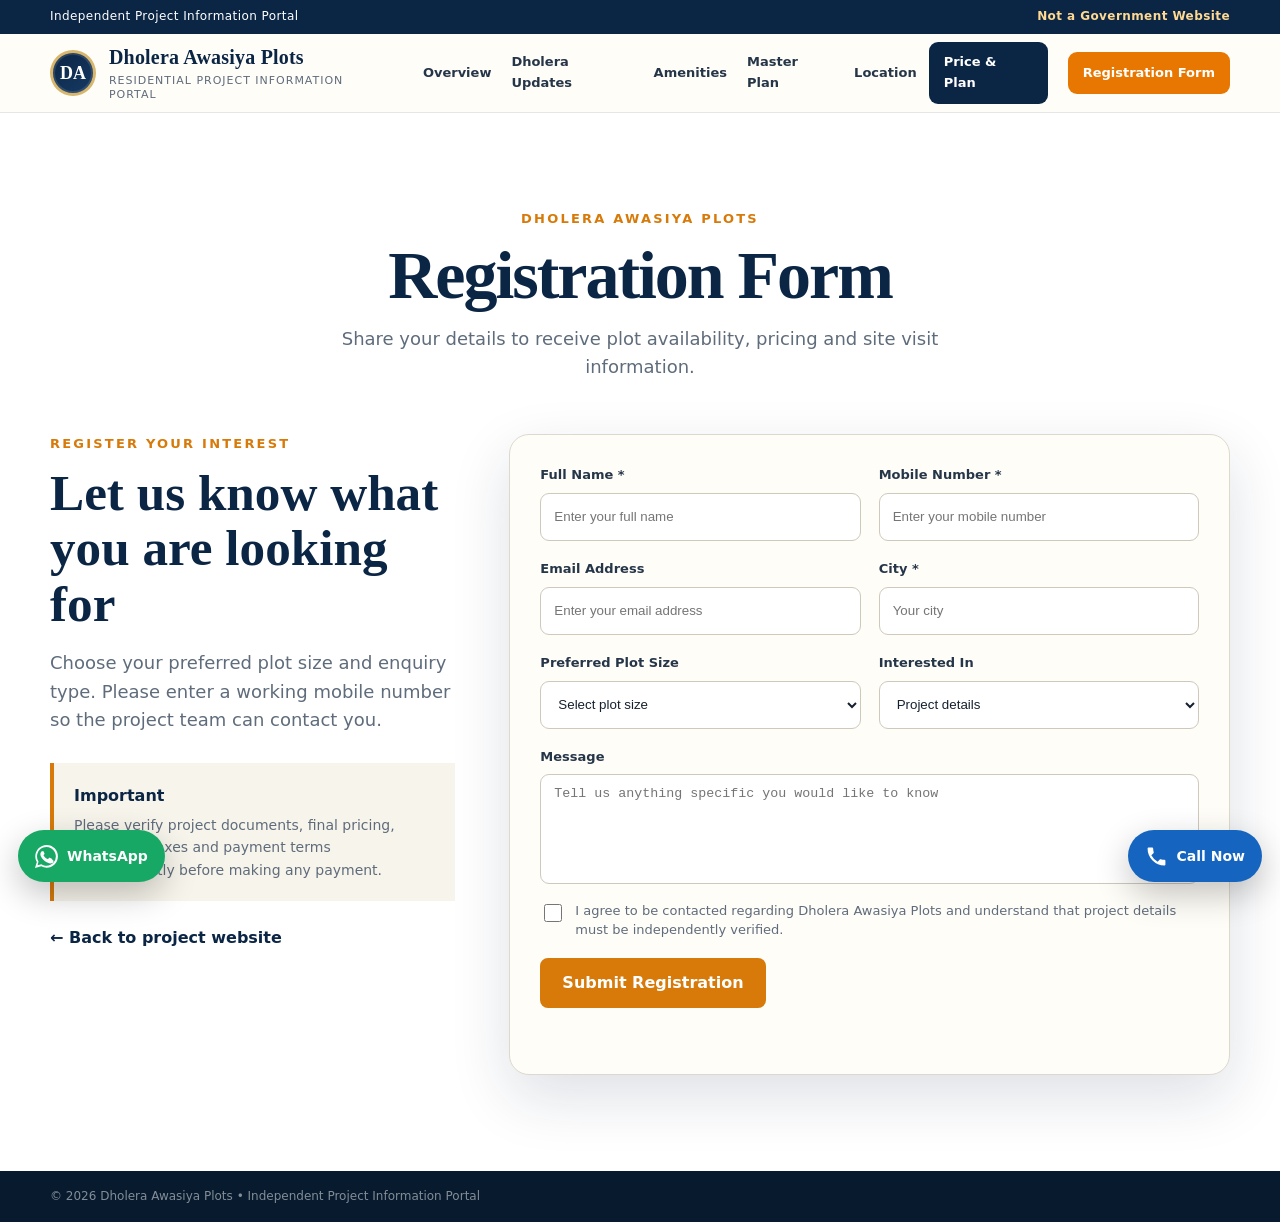
<file: registration.html>
<!doctype html>
<html lang="en">
<head>
  <meta charset="utf-8" />
  <meta name="viewport" content="width=device-width, initial-scale=1" />
  <meta name="theme-color" content="#0b2545" />
  <meta name="description" content="Register your interest in Dholera Awasiya Plots for plot availability, pricing and site visit information." />
  <title>Registration Form | Dholera Awasiya Plots</title>
  <link rel="stylesheet" href="styles.css" />
</head>
<body>
  <a class="skip-link" href="#main">Skip to registration form</a>

  <div class="public-notice">
    <div class="container notice-inner">
      <span>Independent Project Information Portal</span>
      <strong>Not a Government Website</strong>
    </div>
  </div>

  <header class="site-header" id="top">
    <div class="container header-inner">
      <a class="brand" href="index.html" aria-label="Dholera Awasiya Plots home">
        <span class="brand-mark" aria-hidden="true">DA</span>
        <span class="brand-copy">
          <strong>Dholera Awasiya Plots</strong>
          <small>Residential Project Information Portal</small>
        </span>
      </a>

      <nav class="primary-nav" id="primary-nav" aria-label="Primary navigation">
        <a href="index.html#overview">Overview</a>
        <a href="index.html#regional-connectivity">Dholera Updates</a>
        <a href="index.html#amenities">Amenities</a>
        <a href="index.html#master-plan">Master Plan</a>
        <a href="index.html#location">Location</a>
        <a href="index.html#pricing" class="nav-cta">Price & Plan</a>
      </nav>

      <div class="header-actions">
        <a class="registration-trigger header-register blink-button" href="#registration">Registration Form</a>
        <button class="menu-toggle" type="button" aria-expanded="false" aria-controls="primary-nav">
          <span></span><span></span><span></span>
          <span class="sr-only">Toggle navigation</span>
        </button>
      </div>
    </div>
  </header>

  <main id="main" class="registration-page-main">
    <section class="section registration-section" id="registration">
      <div class="container registration-page-heading">
        <p class="eyebrow dark">Dholera Awasiya Plots</p>
        <h1>Registration Form</h1>
        <p>Share your details to receive plot availability, pricing and site visit information.</p>
      </div>

      <div class="container registration-layout">
        <div class="registration-copy">
          <p class="eyebrow dark">Register Your Interest</p>
          <h2>Let us know what you are looking for</h2>
          <p>Choose your preferred plot size and enquiry type. Please enter a working mobile number so the project team can contact you.</p>
          <div class="registration-note">
            <strong>Important</strong>
            <span>Please verify project documents, final pricing, applicable taxes and payment terms independently before making any payment.</span>
          </div>
          <a class="back-to-site" href="index.html">← Back to project website</a>
        </div>

        <form class="registration-form" data-registration-form>
          <div class="form-grid">
            <label>
              <span>Full Name *</span>
              <input type="text" name="fullName" autocomplete="name" required placeholder="Enter your full name" />
            </label>
            <label>
              <span>Mobile Number *</span>
              <input type="tel" name="phone" autocomplete="tel" required pattern="[0-9+ -]{10,15}" placeholder="Enter your mobile number" />
            </label>
            <label>
              <span>Email Address</span>
              <input type="email" name="email" autocomplete="email" placeholder="Enter your email address" />
            </label>
            <label>
              <span>City *</span>
              <input type="text" name="city" autocomplete="address-level2" required placeholder="Your city" />
            </label>
            <label>
              <span>Preferred Plot Size</span>
              <select name="plotSize">
                <option value="">Select plot size</option>
                <option>100 sq. yd.</option>
                <option>150 sq. yd.</option>
                <option>200 sq. yd.</option>
                <option>250+ sq. yd.</option>
              </select>
            </label>
            <label>
              <span>Interested In</span>
              <select name="interest">
                <option>Project details</option>
                <option>Price and payment plan</option>
                <option>Site visit</option>
                <option>Plot availability</option>
              </select>
            </label>
            <label class="form-wide">
              <span>Message</span>
              <textarea name="message" rows="4" placeholder="Tell us anything specific you would like to know"></textarea>
            </label>
          </div>
          <label class="consent-field">
            <input type="checkbox" name="consent" required />
            <span>I agree to be contacted regarding Dholera Awasiya Plots and understand that project details must be independently verified.</span>
          </label>
          <button class="btn form-submit" type="submit">Submit Registration</button>
          <p class="form-status" data-form-status role="status" aria-live="polite"></p>
        </form>
      </div>
    </section>
  </main>

  <footer class="site-footer registration-footer">
    <div class="footer-bottom">
      <div class="container">© <span data-year></span> Dholera Awasiya Plots • Independent Project Information Portal</div>
    </div>
  </footer>

  <a class="floating-contact floating-whatsapp" href="https://wa.me/00000" target="_blank" rel="noopener" aria-label="WhatsApp project enquiry on 00000">
    <svg viewBox="0 0 24 24" aria-hidden="true"><path d="M20.5 3.5A11.7 11.7 0 0 0 12.1 0C5.6 0 .3 5.3.3 11.8c0 2.1.5 4.1 1.6 5.9L0 24l6.5-1.7a11.9 11.9 0 0 0 5.6 1.4c6.5 0 11.8-5.3 11.8-11.8 0-3.2-1.2-6.1-3.4-8.4ZM12.1 21.7c-1.8 0-3.6-.5-5.1-1.4l-.4-.2-3.9 1 1-3.8-.2-.4a9.8 9.8 0 1 1 8.6 4.8Zm5.4-7.4c-.3-.1-1.8-.9-2.1-1-.3-.1-.5-.1-.7.1-.2.3-.8 1-.9 1.2-.2.2-.3.2-.6.1-1.8-.9-3-1.6-4.2-3.7-.3-.5.3-.5.9-1.6.1-.2.1-.4 0-.6l-.9-2c-.2-.5-.5-.4-.7-.4h-.6c-.2 0-.6.1-.9.4-.3.4-1.2 1.2-1.2 2.9 0 1.7 1.2 3.3 1.4 3.5.2.2 2.4 3.7 5.9 5.1.8.4 1.5.6 2 .7.8.3 1.6.2 2.2.1.7-.1 1.8-.7 2-1.4.3-.7.3-1.3.2-1.4-.2-.2-.4-.3-.7-.4Z"/></svg>
    <span>WhatsApp</span>
  </a>

  <a class="floating-contact floating-call" href="tel:00000" aria-label="Call 00000 for project enquiry">
    <svg viewBox="0 0 24 24" aria-hidden="true"><path d="M6.6 10.8a15.4 15.4 0 0 0 6.6 6.6l2.2-2.2c.3-.3.7-.4 1.1-.3 1.2.4 2.5.6 3.8.6.6 0 1 .4 1 1v3.8c0 .6-.4 1-1 1A17.7 17.7 0 0 1 2.7 3.7c0-.6.4-1 1-1h3.8c.6 0 1 .4 1 1 0 1.3.2 2.6.6 3.8.1.4 0 .8-.3 1.1l-2.2 2.2Z"/></svg>
    <span>Call Now</span>
  </a>

  <script src="script.js"></script>
</body>
</html>
</file>
<file: styles.css>
:root {
  --navy: #0b2545;
  --navy-2: #163a63;
  --ink: #16212f;
  --muted: #5f6c7b;
  --cream: #f7f4eb;
  --paper: #fffdf8;
  --saffron: #d77a0a;
  --green: #1f6f4a;
  --gold: #b9934c;
  --line: #d9d5c9;
  --shadow: 0 22px 60px rgba(11, 37, 69, .14);
  --radius: 18px;
  --container: 1180px;
}

* { box-sizing: border-box; }
html { scroll-behavior: smooth; }
body {
  margin: 0;
  font-family: Inter, ui-sans-serif, system-ui, -apple-system, BlinkMacSystemFont, "Segoe UI", sans-serif;
  color: var(--ink);
  background: var(--paper);
  line-height: 1.6;
}
img, video { display: block; max-width: 100%; }
button, a { font: inherit; }
a { color: inherit; text-decoration: none; }
button { cursor: pointer; }

.container { width: min(calc(100% - 40px), var(--container)); margin-inline: auto; }
.sr-only { position: absolute; width: 1px; height: 1px; overflow: hidden; clip: rect(0,0,0,0); white-space: nowrap; }
.skip-link { position: fixed; top: -50px; left: 16px; z-index: 9999; background: #fff; padding: 10px 14px; border-radius: 8px; }
.skip-link:focus { top: 16px; }

.public-notice { background: var(--navy); color: #fff; font-size: 12px; letter-spacing: .035em; }
.notice-inner { min-height: 34px; display: flex; justify-content: space-between; align-items: center; gap: 20px; }
.notice-inner strong { color: #ffd992; }

.site-header {
  position: sticky;
  top: 0;
  z-index: 1000;
  background: rgba(255, 253, 248, .96);
  border-bottom: 1px solid rgba(11, 37, 69, .1);
  backdrop-filter: blur(14px);
}
.header-inner { min-height: 78px; display: flex; align-items: center; justify-content: space-between; gap: 20px; }
.brand { display: inline-flex; align-items: center; gap: 13px; min-width: 0; }
.brand-mark {
  width: 46px; height: 46px; border-radius: 50%;
  display: grid; place-items: center;
  color: #fff; background: linear-gradient(145deg, var(--navy), var(--navy-2));
  border: 3px solid #d7b66d; box-shadow: inset 0 0 0 2px rgba(255,255,255,.12);
  font-family: Georgia, serif; font-weight: 700; font-size: 18px;
}
.brand-copy { display: grid; line-height: 1.2; }
.brand-copy strong { font-family: Georgia, "Times New Roman", serif; font-size: 20px; color: var(--navy); letter-spacing: .01em; }
.brand-copy small { margin-top: 5px; color: var(--muted); font-size: 11px; text-transform: uppercase; letter-spacing: .09em; }
.primary-nav { display: flex; align-items: center; gap: 4px; margin-left: auto; }
.primary-nav a { color: #263649; padding: 10px 8px; border-radius: 9px; font-size: 13px; font-weight: 650; }
.primary-nav a:hover, .primary-nav a:focus-visible { background: #eef1f4; color: var(--navy); }
.primary-nav .nav-cta { background: var(--navy); color: #fff; padding-inline: 15px; }
.primary-nav .nav-cta:hover { background: var(--navy-2); color: #fff; }
.menu-toggle { display: none; background: transparent; border: 0; padding: 8px; }
.menu-toggle span:not(.sr-only) { display: block; width: 26px; height: 2px; background: var(--navy); margin: 5px 0; }
.header-actions { display: flex; align-items: center; gap: 9px; flex: 0 0 auto; }
.registration-trigger {
  min-height: 42px; display: inline-flex; align-items: center; justify-content: center;
  padding: 0 15px; border-radius: 9px; color: #fff; background: #e77700;
  font-size: 13px; font-weight: 850; white-space: nowrap;
}
.registration-trigger:hover { background: #bf5f00; color: #fff; }

@keyframes attentionPulse {
  0%, 100% { transform: scale(1); box-shadow: 0 0 0 0 rgba(231,119,0,.55); }
  50% { transform: scale(1.035); box-shadow: 0 0 0 9px rgba(231,119,0,0); }
}
@keyframes sideAttentionPulse {
  0%, 100% { transform: translateY(-50%) scale(1); box-shadow: 0 0 0 0 rgba(231,119,0,.5); }
  50% { transform: translateY(-50%) scale(1.035); box-shadow: 0 0 0 8px rgba(231,119,0,0); }
}
.blink-button { animation: attentionPulse 1.35s ease-in-out infinite; }

.hero { position: relative; overflow: hidden; }
.hero-slider { min-height: 680px; position: relative; background: var(--navy); }
.hero-slide {
  position: absolute; inset: 0;
  display: flex; align-items: center;
  background-image: var(--slide-image);
  background-position: center;
  background-size: cover;
  opacity: 0; visibility: hidden;
  transition: opacity .7s ease, visibility .7s ease;
}
.hero-slide.is-active { opacity: 1; visibility: visible; }
.hero-overlay { position: absolute; inset: 0; background: linear-gradient(90deg, rgba(6,26,49,.92) 0%, rgba(6,26,49,.73) 43%, rgba(6,26,49,.2) 80%); }
.hero-content { position: relative; z-index: 2; color: #fff; padding-bottom: 80px; }
.hero-content h1, .hero-content h2 { margin: 12px 0 18px; max-width: 820px; font-family: Georgia, "Times New Roman", serif; font-size: clamp(46px, 6vw, 82px); line-height: 1.04; letter-spacing: -.035em; }
.hero-content h2 { font-size: clamp(42px, 5vw, 70px); }
.eyebrow { margin: 0; color: #f5cf84; font-size: 13px; font-weight: 800; letter-spacing: .17em; text-transform: uppercase; }
.eyebrow.dark { color: var(--saffron); }
.hero-lead { max-width: 690px; margin: 0; color: rgba(255,255,255,.88); font-size: clamp(18px, 2vw, 22px); }
.hero-actions { display: flex; flex-wrap: wrap; gap: 12px; margin-top: 32px; }
.btn { min-height: 50px; display: inline-flex; align-items: center; justify-content: center; padding: 0 22px; border-radius: 8px; font-weight: 750; transition: transform .2s ease, background .2s ease; }
.btn:hover { transform: translateY(-2px); }
.btn-primary { background: var(--saffron); color: #fff; }
.btn-primary:hover { background: #b86300; }
.btn-secondary { border: 1px solid rgba(255,255,255,.5); color: #fff; background: rgba(255,255,255,.08); }
.btn-light { background: #fff; color: var(--navy); }
.slider-controls { position: absolute; z-index: 4; bottom: 28px; left: 50%; transform: translateX(-50%); display: flex; align-items: center; gap: 14px; }
.slider-arrow { width: 44px; height: 44px; border: 1px solid rgba(255,255,255,.4); border-radius: 50%; background: rgba(9,31,58,.6); color: #fff; font-size: 30px; line-height: 1; }
.slider-dots { display: flex; gap: 8px; }
.slider-dots button { width: 10px; height: 10px; padding: 0; border: 0; border-radius: 50%; background: rgba(255,255,255,.45); }
.slider-dots button.is-active { width: 30px; border-radius: 12px; background: #fff; }

.quick-facts { position: relative; z-index: 10; background: #fff; border-bottom: 1px solid var(--line); }
.fact-grid { display: grid; grid-template-columns: repeat(4, 1fr); }
.fact { min-height: 120px; padding: 24px 28px; border-right: 1px solid var(--line); display: flex; flex-direction: column; justify-content: center; }
.fact:first-child { border-left: 1px solid var(--line); }
.fact strong { color: var(--navy); font-family: Georgia, serif; font-size: 30px; line-height: 1.1; }
.fact span { color: var(--muted); margin-top: 6px; }
.fact-note { margin-top: 0; padding: 10px 0 14px; color: #697583; font-size: 12px; }

.section { padding: 96px 0; }
.section-muted { background: var(--cream); }
.section-heading { margin-bottom: 46px; }
.section-heading h2 { margin: 10px 0 0; color: var(--navy); font-family: Georgia, serif; font-size: clamp(34px, 4vw, 54px); line-height: 1.08; letter-spacing: -.02em; }
.section-heading > p:not(.eyebrow), .split-heading > p { color: var(--muted); font-size: 18px; }
.split-heading { display: grid; grid-template-columns: 1.08fr .92fr; gap: 70px; align-items: end; }
.centered { text-align: center; max-width: 820px; margin-left: auto; margin-right: auto; }
.centered > p:not(.eyebrow) { margin: 14px auto 0; }

.feature-grid { display: grid; grid-template-columns: repeat(4, 1fr); gap: 18px; }
.feature-card { background: #fff; border: 1px solid #e3dfd5; border-radius: var(--radius); padding: 30px; box-shadow: 0 14px 36px rgba(11,37,69,.05); }
.feature-no { display: inline-grid; place-items: center; width: 44px; height: 44px; border-radius: 50%; background: #f1e7d1; color: var(--saffron); font-weight: 900; }
.feature-card h3 { color: var(--navy); margin: 22px 0 9px; font-size: 20px; }
.feature-card p { color: var(--muted); margin: 0; }

.presentation-section { overflow: hidden; }
.presentation-layout { display: grid; gap: 30px; }
.presentation-copy { max-width: 880px; }
.presentation-copy h2 {
  margin: 10px 0 14px; color: var(--navy); font-family: Georgia, serif;
  font-size: clamp(34px, 4vw, 52px); line-height: 1.08; letter-spacing: -.02em;
}
.presentation-copy > p:not(.eyebrow) { margin: 0; color: var(--muted); font-size: 18px; }
.presentation-section-dark { background: linear-gradient(135deg, #071d35, #123e68); }
.presentation-section-dark .presentation-copy h2 { color: #fff; }
.presentation-section-dark .presentation-copy > p:not(.eyebrow) { color: rgba(255,255,255,.76); }
.presentation-frame {
  position: relative; width: 100%; padding: 0; border: 1px solid rgba(11,37,69,.14);
  border-radius: 20px; overflow: hidden; background: #fff; box-shadow: var(--shadow);
}
.presentation-frame img { width: 100%; aspect-ratio: 16/9; object-fit: contain; background: #fff; }
.presentation-frame span {
  position: absolute; left: 16px; bottom: 16px; z-index: 2; padding: 9px 13px;
  border-radius: 8px; color: #fff; background: rgba(7,27,50,.92); font-size: 13px; font-weight: 750;
}

.amenity-grid { display: grid; grid-template-columns: repeat(4, 1fr); gap: 12px; }
.amenity-card { min-height: 120px; border: 1px solid #ded9cd; border-radius: 14px; padding: 22px; background: linear-gradient(180deg, #fff, #fbfaf6); display: flex; flex-direction: column; justify-content: space-between; }
.amenity-card span { color: var(--saffron); font-size: 12px; font-weight: 900; letter-spacing: .12em; }
.amenity-card h3 { margin: 22px 0 0; color: var(--navy); font-size: 16px; line-height: 1.35; }

.plan-section { background: linear-gradient(135deg, var(--navy) 0%, #173f68 65%, #0c3157 100%); overflow: hidden; }
.light-text h2, .light-text > p { color: #fff; }
.light-text > p { color: rgba(255,255,255,.75); }
.plan-frame, .map-card, .price-image, .gallery-item { border: 0; padding: 0; background: transparent; }
.plan-frame { width: 100%; position: relative; border-radius: 22px; overflow: hidden; box-shadow: 0 30px 80px rgba(0,0,0,.32); }
.plan-frame img { width: 100%; aspect-ratio: 16/8.5; object-fit: cover; background: #fff; }
.plan-frame span, .map-card span, .price-image span, .gallery-item span { position: absolute; left: 16px; bottom: 16px; z-index: 3; background: rgba(7,27,50,.9); color: #fff; border-radius: 8px; padding: 9px 13px; font-weight: 750; font-size: 13px; }
.plan-frame::after, .map-card::after, .price-image::after, .gallery-item::after { content: ""; position: absolute; inset: 0; background: linear-gradient(180deg, transparent 55%, rgba(3,19,38,.4)); pointer-events: none; }

.media-layout { display: grid; grid-template-columns: 1.18fr .82fr; gap: 24px; }
.video-card { border-radius: 20px; overflow: hidden; background: var(--navy); box-shadow: var(--shadow); }
.video-card video { width: 100%; aspect-ratio: 16/9; object-fit: cover; background: #091a2d; }
.media-caption { display: flex; align-items: center; justify-content: space-between; gap: 16px; padding: 18px 22px; color: #fff; }
.media-caption span { color: rgba(255,255,255,.7); font-size: 13px; }
.gallery-grid { display: grid; grid-template-columns: repeat(2, 1fr); grid-template-rows: repeat(2, 1fr); gap: 14px; min-height: 520px; }
.gallery-item { position: relative; overflow: hidden; border-radius: 16px; min-height: 240px; }
.gallery-item.tall { grid-row: 1 / 3; }
.gallery-item img { width: 100%; height: 100%; object-fit: cover; transition: transform .45s ease; }
.gallery-item:hover img { transform: scale(1.035); }

.location-section { background: #fff; }
.location-layout { display: grid; grid-template-columns: .9fr 1.1fr; gap: 60px; align-items: center; }
.location-copy h2 { margin: 10px 0 20px; color: var(--navy); font-family: Georgia, serif; font-size: clamp(34px, 4vw, 52px); line-height: 1.08; }
.location-copy > p:not(.eyebrow) { color: var(--muted); font-size: 18px; }
.location-points { margin-top: 30px; display: grid; gap: 12px; }
.location-points div { border-left: 4px solid var(--saffron); padding: 12px 0 12px 18px; display: grid; gap: 2px; }
.location-points strong { color: var(--navy); }
.location-points span { color: var(--muted); font-size: 14px; }
.map-card { position: relative; border-radius: 20px; overflow: hidden; box-shadow: var(--shadow); }
.map-card img { width: 100%; aspect-ratio: 1.35/1; object-fit: cover; }

.destination-grid { display: grid; grid-template-columns: repeat(4, 1fr); gap: 18px; }
.destination-card { overflow: hidden; border-radius: 16px; background: #fff; border: 1px solid #e2ddd2; }
.destination-card img { width: 100%; height: 210px; object-fit: cover; }
.destination-card div { padding: 21px; }
.destination-card h3 { margin: 0 0 7px; color: var(--navy); font-size: 19px; }
.destination-card p { margin: 0; color: var(--muted); font-size: 14px; }

.pricing-section { background: linear-gradient(135deg, #0b2545 0%, #143a64 100%); color: #fff; }
.pricing-layout { display: grid; grid-template-columns: 1fr .72fr; gap: 56px; align-items: start; }
.pricing-copy h2 { margin: 10px 0 30px; font-family: Georgia, serif; font-size: clamp(34px, 4vw, 52px); line-height: 1.08; }
.price-highlight { display: inline-flex; flex-direction: column; padding: 22px 26px; background: rgba(255,255,255,.08); border: 1px solid rgba(255,255,255,.15); border-radius: 14px; }
.price-highlight span { color: rgba(255,255,255,.65); text-transform: uppercase; font-size: 12px; letter-spacing: .12em; }
.price-highlight strong { font-family: Georgia, serif; font-size: 46px; color: #ffd893; line-height: 1.1; }
.price-highlight small { font-size: 18px; color: #fff; font-family: inherit; }
.charge-list { margin: 30px 0; display: grid; gap: 8px; }
.charge-list div { display: flex; justify-content: space-between; gap: 20px; padding: 12px 0; border-bottom: 1px solid rgba(255,255,255,.13); }
.charge-list span { color: rgba(255,255,255,.72); }
.payment-plan { margin-top: 34px; padding: 24px; border-radius: 14px; background: rgba(255,255,255,.07); }
.payment-plan h3 { margin: 0 0 15px; color: #ffd893; }
.payment-plan ol { margin: 0; padding-left: 20px; }
.payment-plan li { margin: 8px 0; color: rgba(255,255,255,.82); }
.disclaimer { color: rgba(255,255,255,.62); font-size: 12px; margin-top: 24px; }
.price-image { position: sticky; top: 110px; border-radius: 18px; overflow: hidden; box-shadow: 0 28px 80px rgba(0,0,0,.34); }
.price-image img { width: 100%; max-height: 760px; object-fit: cover; object-position: top; }

.cta-section { background: linear-gradient(90deg, #cc6f04, #e48a15); color: #fff; }
.cta-inner { display: flex; align-items: center; justify-content: space-between; gap: 50px; }
.cta-inner h2 { margin: 9px 0 10px; font-family: Georgia, serif; font-size: clamp(34px, 4vw, 52px); line-height: 1.08; }
.cta-inner p:not(.eyebrow) { max-width: 760px; margin: 0; color: rgba(255,255,255,.86); }
.cta-inner .eyebrow { color: #fff0d2; }

.registration-section { background: #fff; }
.registration-page-main { background: linear-gradient(180deg, var(--cream) 0, #fff 360px); }
.registration-page-heading { max-width: 920px; margin-bottom: 52px; text-align: center; }
.registration-page-heading h1 {
  margin: 10px 0 14px; color: var(--navy); font-family: Georgia, serif;
  font-size: clamp(42px, 6vw, 68px); line-height: 1.04; letter-spacing: -.03em;
}
.registration-page-heading > p:not(.eyebrow) { margin: 0 auto; max-width: 700px; color: var(--muted); font-size: 18px; }
.registration-layout { display: grid; grid-template-columns: .72fr 1.28fr; gap: 54px; align-items: start; }
.registration-copy h2 {
  margin: 10px 0 16px; color: var(--navy); font-family: Georgia, serif;
  font-size: clamp(36px, 4vw, 52px); line-height: 1.08;
}
.registration-copy > p:not(.eyebrow) { color: var(--muted); font-size: 18px; }
.registration-note { margin-top: 28px; padding: 20px; border-left: 4px solid var(--saffron); background: var(--cream); display: grid; gap: 5px; }
.registration-note strong { color: var(--navy); }
.registration-note span { color: var(--muted); font-size: 14px; }
.registration-form { padding: 30px; border: 1px solid #ded9ce; border-radius: 20px; background: var(--paper); box-shadow: var(--shadow); }
.form-grid { display: grid; grid-template-columns: 1fr 1fr; gap: 18px; }
.registration-form label { display: grid; gap: 7px; }
.registration-form label > span { color: #263649; font-size: 13px; font-weight: 750; }
.registration-form input, .registration-form select, .registration-form textarea {
  width: 100%; min-height: 48px; border: 1px solid #cfc9bc; border-radius: 9px;
  padding: 11px 13px; color: var(--ink); background: #fff; outline: none;
}
.registration-form textarea { min-height: 110px; resize: vertical; }
.registration-form input:focus, .registration-form select:focus, .registration-form textarea:focus { border-color: var(--saffron); box-shadow: 0 0 0 3px rgba(215,122,10,.13); }
.form-wide { grid-column: 1 / -1; }
.consent-field { grid-template-columns: auto 1fr !important; align-items: start; gap: 10px !important; margin: 18px 0; }
.consent-field input { width: 18px; min-height: 18px; margin-top: 2px; }
.consent-field span { color: var(--muted) !important; font-weight: 500 !important; line-height: 1.45; }
.form-submit { border: 0; background: var(--saffron); color: #fff; }
.form-submit:hover { background: #b86300; }
.form-status { min-height: 24px; margin: 12px 0 0; color: var(--green); font-size: 14px; font-weight: 700; }
.back-to-site { display: inline-flex; margin-top: 24px; color: var(--navy); font-weight: 800; }
.back-to-site:hover { color: var(--saffron); }
.registration-footer .footer-bottom { border-top: 0; }

.site-footer { background: #071a2e; color: rgba(255,255,255,.75); }
.footer-grid { display: grid; grid-template-columns: 1.5fr .7fr .8fr 1.5fr; gap: 44px; padding: 64px 0; }
.footer-logo .brand-copy strong { color: #fff; }
.footer-logo .brand-copy small { color: rgba(255,255,255,.55); }
.footer-brand p { max-width: 400px; font-size: 14px; }
.footer-grid h3 { color: #fff; margin: 0 0 18px; font-size: 15px; }
.footer-grid > div:not(.footer-brand) a { display: block; margin: 9px 0; font-size: 14px; }
.footer-grid a:hover { color: #fff; }
.footer-disclaimer { padding: 22px; border: 1px solid rgba(255,255,255,.14); border-radius: 12px; }
.footer-disclaimer p { margin: 0; font-size: 13px; }
.footer-disclaimer strong { color: #ffd893; }
.footer-bottom { border-top: 1px solid rgba(255,255,255,.1); padding: 16px 0; font-size: 12px; color: rgba(255,255,255,.5); }

.lightbox { width: min(94vw, 1500px); max-width: none; border: 0; padding: 0; background: #09192a; border-radius: 14px; overflow: visible; }
.lightbox::backdrop { background: rgba(0,0,0,.84); }
.lightbox img { width: 100%; max-height: 88vh; object-fit: contain; border-radius: 14px; }
.lightbox-close { position: absolute; right: -12px; top: -12px; width: 42px; height: 42px; border: 0; border-radius: 50%; background: #fff; color: var(--navy); font-size: 28px; line-height: 1; box-shadow: 0 8px 28px rgba(0,0,0,.28); }

.side-registration {
  position: fixed; z-index: 1150; left: 0; top: 50%; transform: translateY(-50%);
  padding: 15px 10px; border-radius: 0 10px 10px 0; color: #fff; background: #e77700;
  font-size: 13px; font-weight: 850; line-height: 1.1; writing-mode: vertical-rl;
  box-shadow: 0 10px 28px rgba(0,0,0,.24);
}
.side-registration.blink-button { animation-name: sideAttentionPulse; }
.floating-contact {
  position: fixed; z-index: 1150; bottom: 18px; min-height: 52px; display: flex;
  align-items: center; gap: 9px; padding: 0 17px; border-radius: 30px; color: #fff;
  font-size: 14px; font-weight: 850; box-shadow: 0 12px 34px rgba(0,0,0,.24);
}
.floating-contact svg { width: 23px; height: 23px; fill: currentColor; }
.floating-whatsapp { left: 18px; background: #16a864; }
.floating-call { right: 18px; background: #1565c0; }
.floating-contact:hover { color: #fff; transform: translateY(-2px); }

@media (max-width: 1050px) {
  .primary-nav { display: none; position: absolute; left: 20px; right: 20px; top: calc(100% + 10px); padding: 14px; border: 1px solid #ded9ce; background: #fff; border-radius: 14px; box-shadow: var(--shadow); flex-direction: column; align-items: stretch; }
  .primary-nav.is-open { display: flex; }
  .menu-toggle { display: block; }
  .fact-grid, .feature-grid { grid-template-columns: repeat(2, 1fr); }
  .fact:nth-child(3) { border-left: 1px solid var(--line); }
  .amenity-grid { grid-template-columns: repeat(3, 1fr); }
  .destination-grid { grid-template-columns: repeat(2, 1fr); }
  .pricing-layout { grid-template-columns: 1fr 1fr; }
  .footer-grid { grid-template-columns: 1.3fr .7fr .8fr; }
  .footer-disclaimer { grid-column: 1 / -1; }
}

@media (max-width: 780px) {
  .container { width: min(calc(100% - 28px), var(--container)); }
  .notice-inner { min-height: 42px; font-size: 10px; }
  .header-inner { min-height: 68px; }
  .brand-mark { width: 40px; height: 40px; }
  .brand-copy strong { font-size: 16px; }
  .brand-copy small { font-size: 9px; }
  .hero-slider { min-height: 620px; }
  .hero-overlay { background: linear-gradient(90deg, rgba(6,26,49,.94), rgba(6,26,49,.63)); }
  .hero-content { padding-bottom: 90px; }
  .hero-content h1, .hero-content h2 { font-size: clamp(40px, 13vw, 62px); }
  .hero-lead { font-size: 17px; }
  .fact-grid { grid-template-columns: 1fr 1fr; }
  .fact { min-height: 110px; padding: 20px 16px; border-bottom: 1px solid var(--line); }
  .fact strong { font-size: 24px; }
  .section { padding: 72px 0; }
  .split-heading, .media-layout, .location-layout, .pricing-layout, .registration-layout { grid-template-columns: 1fr; gap: 34px; }
  .feature-grid { grid-template-columns: 1fr; }
  .amenity-grid { grid-template-columns: repeat(2, 1fr); }
  .amenity-card { min-height: 105px; padding: 17px; }
  .gallery-grid { min-height: 620px; grid-template-columns: 1fr 1fr; }
  .gallery-item.tall { grid-column: 1 / -1; grid-row: auto; }
  .map-card img { aspect-ratio: 1.25/1; }
  .price-image { position: relative; top: 0; }
  .cta-inner { flex-direction: column; align-items: flex-start; }
  .footer-grid { grid-template-columns: 1fr 1fr; }
  .footer-brand, .footer-disclaimer { grid-column: 1 / -1; }
}

@media (max-width: 520px) {
  .notice-inner { align-items: flex-start; justify-content: center; text-align: center; flex-direction: column; gap: 0; padding: 6px 0; }
  .brand-copy small { display: none; }
  .header-inner { gap: 8px; }
  .brand { gap: 8px; }
  .brand-mark { width: 36px; height: 36px; font-size: 14px; border-width: 2px; }
  .brand-copy strong { max-width: 96px; font-size: 13px; line-height: 1.05; }
  .header-actions { gap: 4px; }
  .registration-trigger { min-height: 36px; padding: 0 8px; font-size: 10px; }
  .menu-toggle { padding: 5px; }
  .menu-toggle span:not(.sr-only) { width: 23px; }
  .hero-slider { min-height: 590px; }
  .hero-actions { flex-direction: column; align-items: stretch; }
  .btn { width: 100%; }
  .fact-grid, .amenity-grid, .destination-grid, .footer-grid { grid-template-columns: 1fr; }
  .fact, .fact:nth-child(3) { border-left: 1px solid var(--line); }
  .split-heading { gap: 18px; }
  .gallery-grid { grid-template-columns: 1fr; grid-template-rows: auto; min-height: 0; }
  .gallery-item, .gallery-item.tall { min-height: 260px; grid-column: auto; grid-row: auto; }
  .media-caption { align-items: flex-start; flex-direction: column; }
  .charge-list div { flex-direction: column; gap: 1px; }
  .footer-brand, .footer-disclaimer { grid-column: auto; }
  .lightbox-close { right: 4px; top: 4px; }
  .presentation-frame { border-radius: 12px; }
  .presentation-frame span { left: 9px; bottom: 9px; padding: 7px 9px; font-size: 10px; }
  .registration-form { padding: 20px; }
  .registration-page-heading { margin-bottom: 34px; }
  .form-grid { grid-template-columns: 1fr; }
  .form-wide { grid-column: auto; }
  .side-registration { padding: 11px 7px; font-size: 10px; }
  .floating-contact { width: 48px; min-height: 48px; padding: 0; justify-content: center; bottom: 12px; }
  .floating-contact span { display: none; }
  .floating-whatsapp { left: 12px; }
  .floating-call { right: 12px; }
}

@media (prefers-reduced-motion: reduce) {
  .blink-button { animation: none; }
}
</file>
